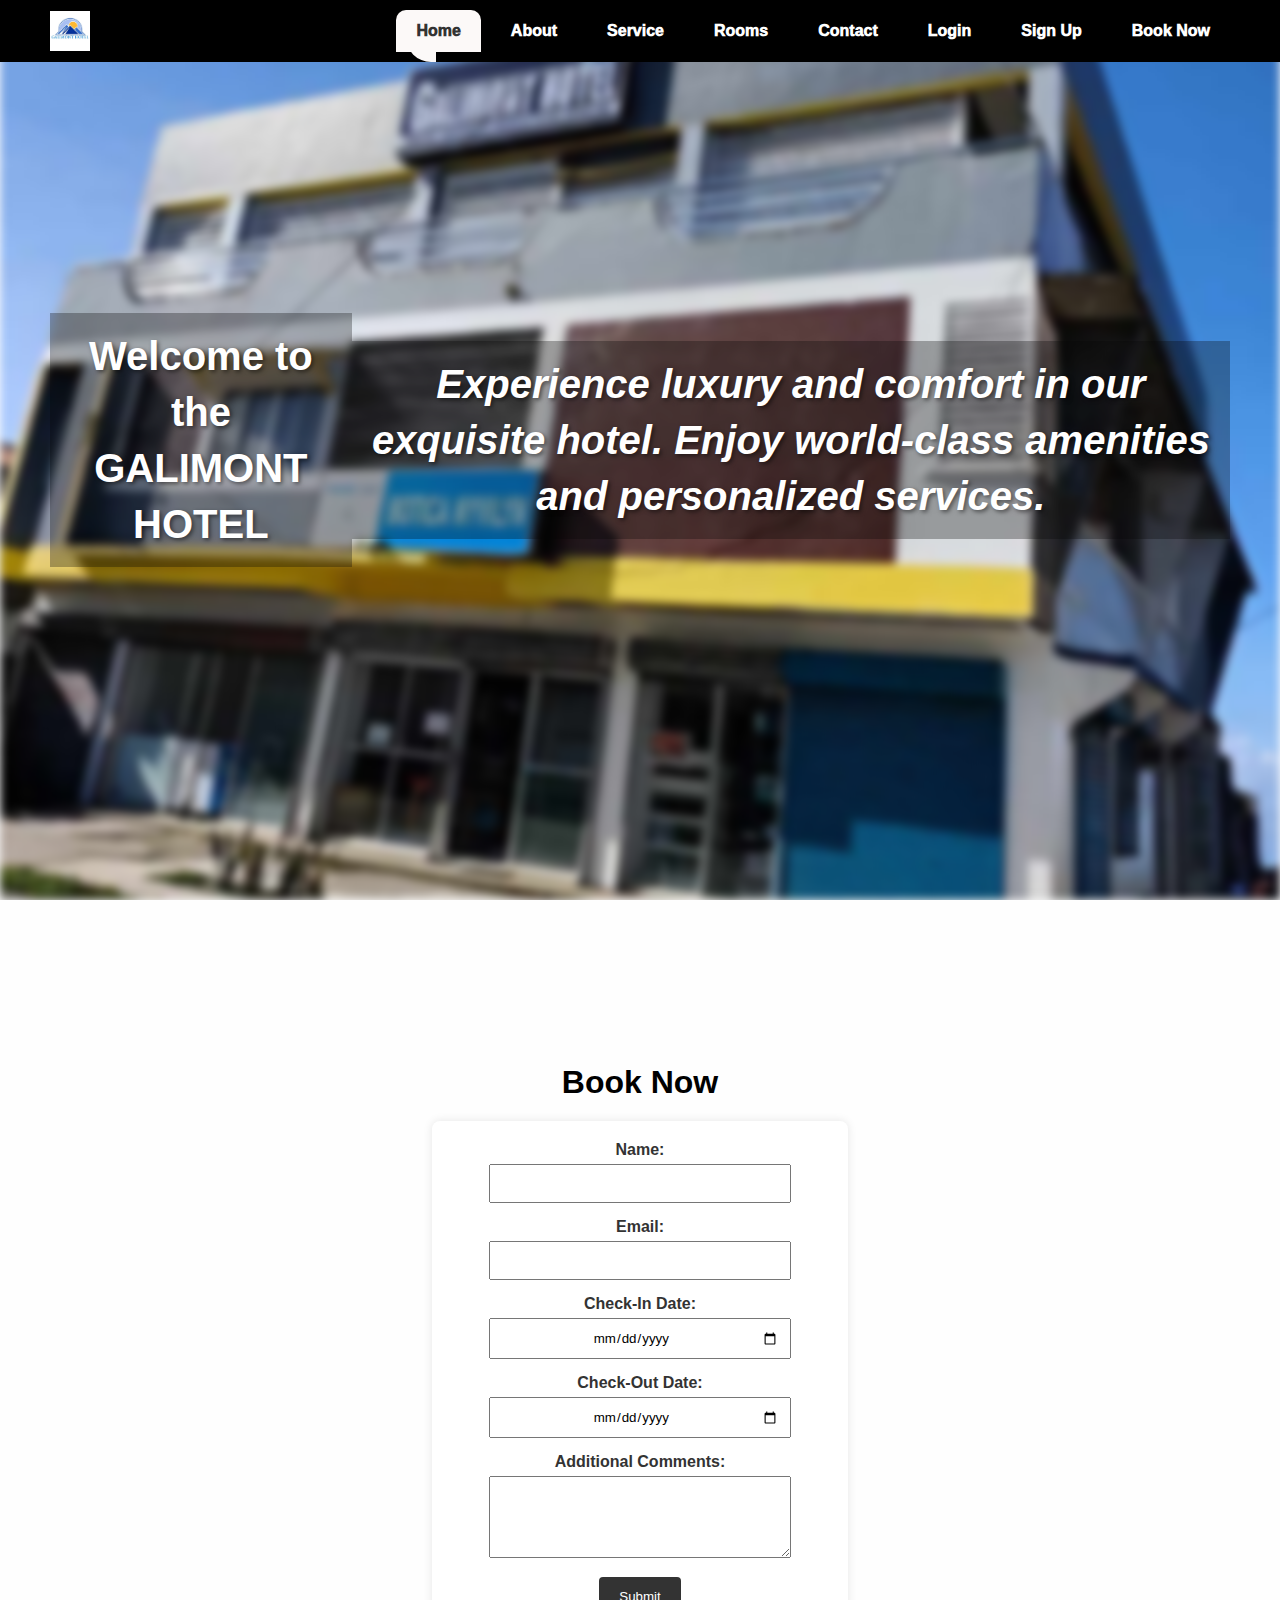
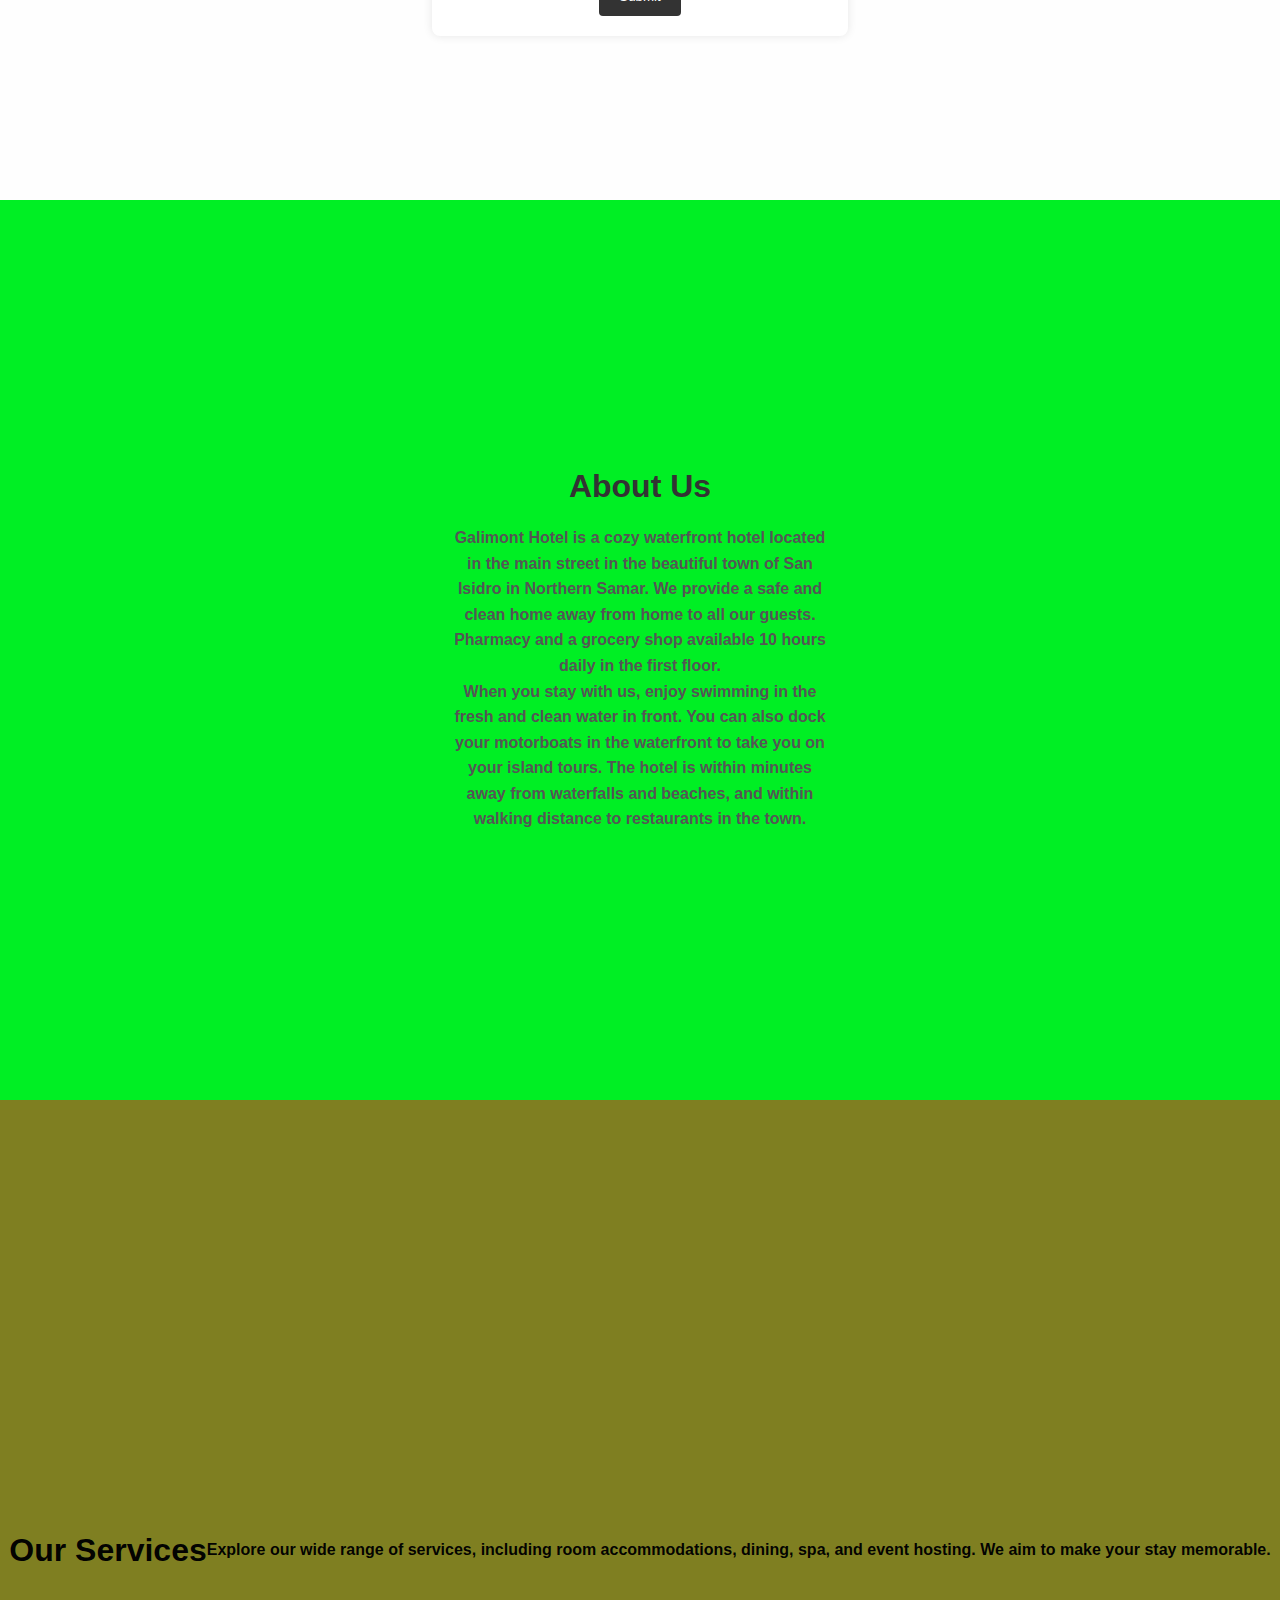
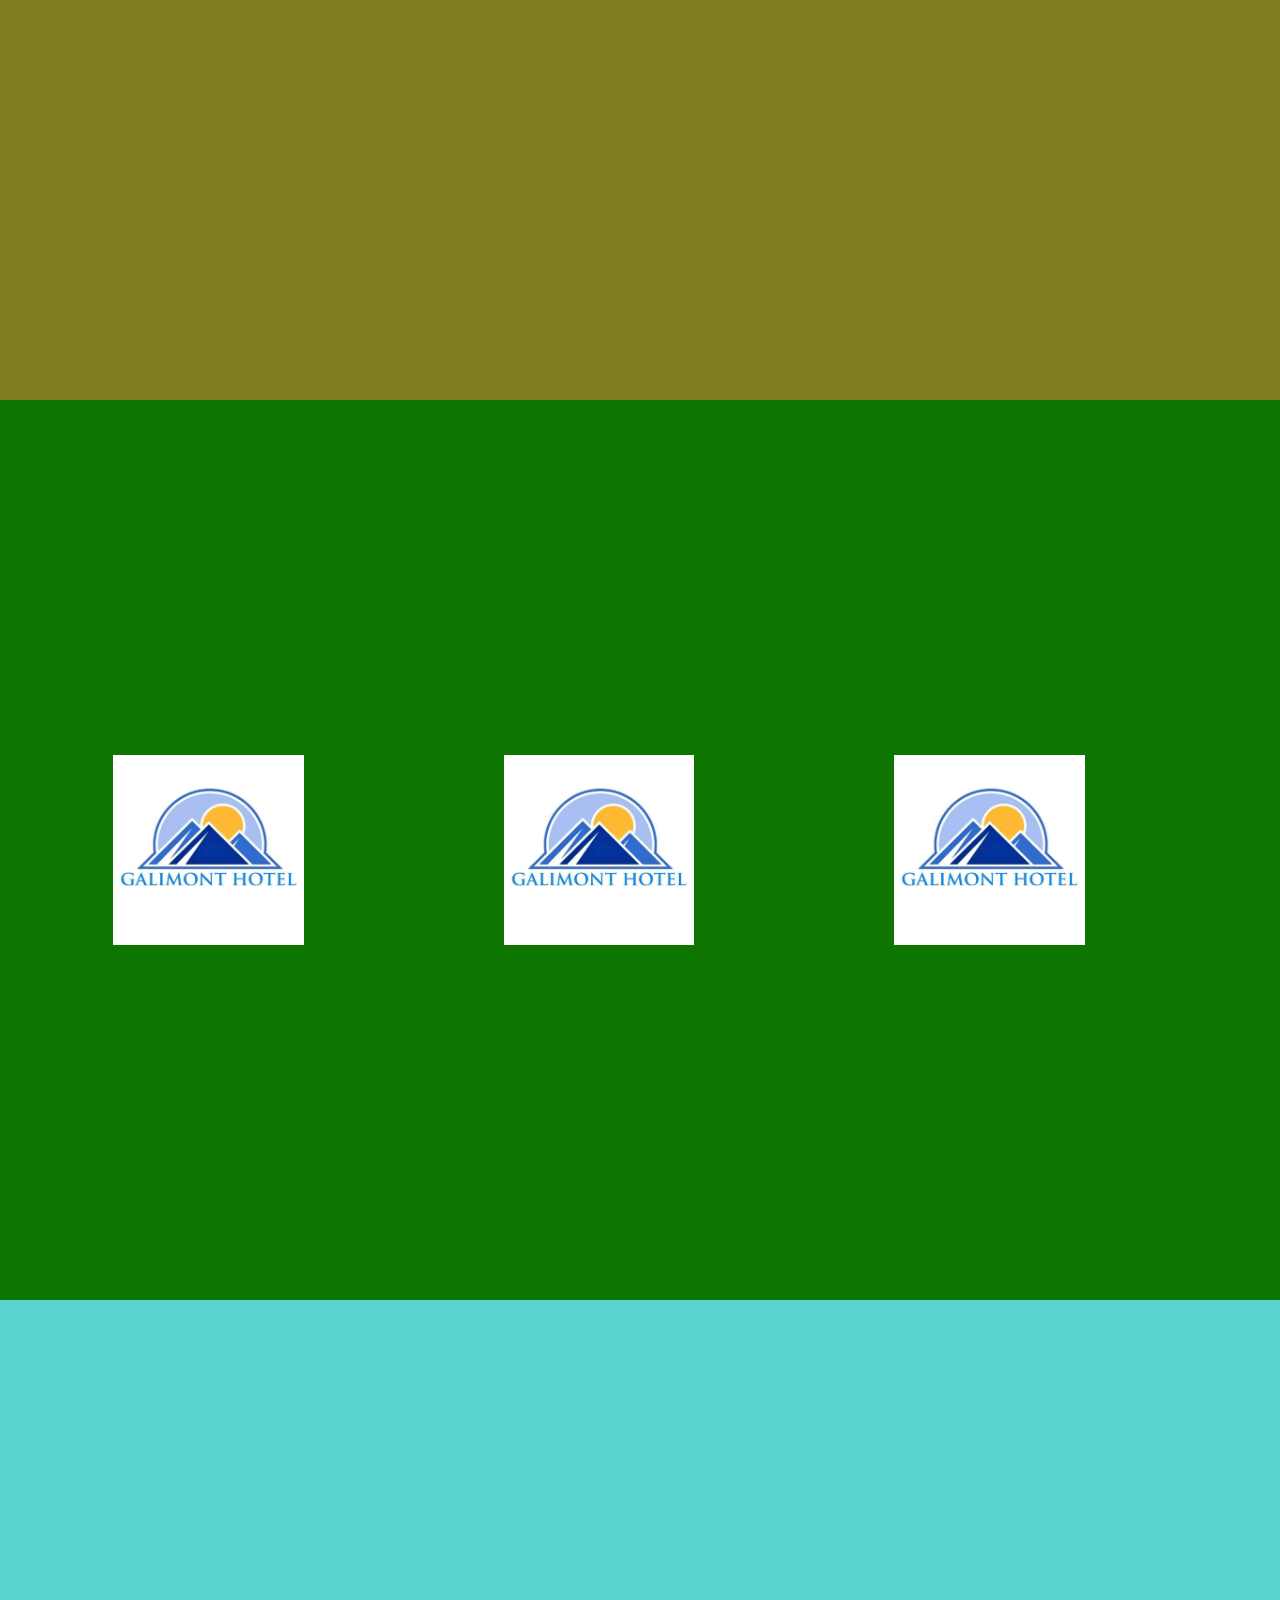
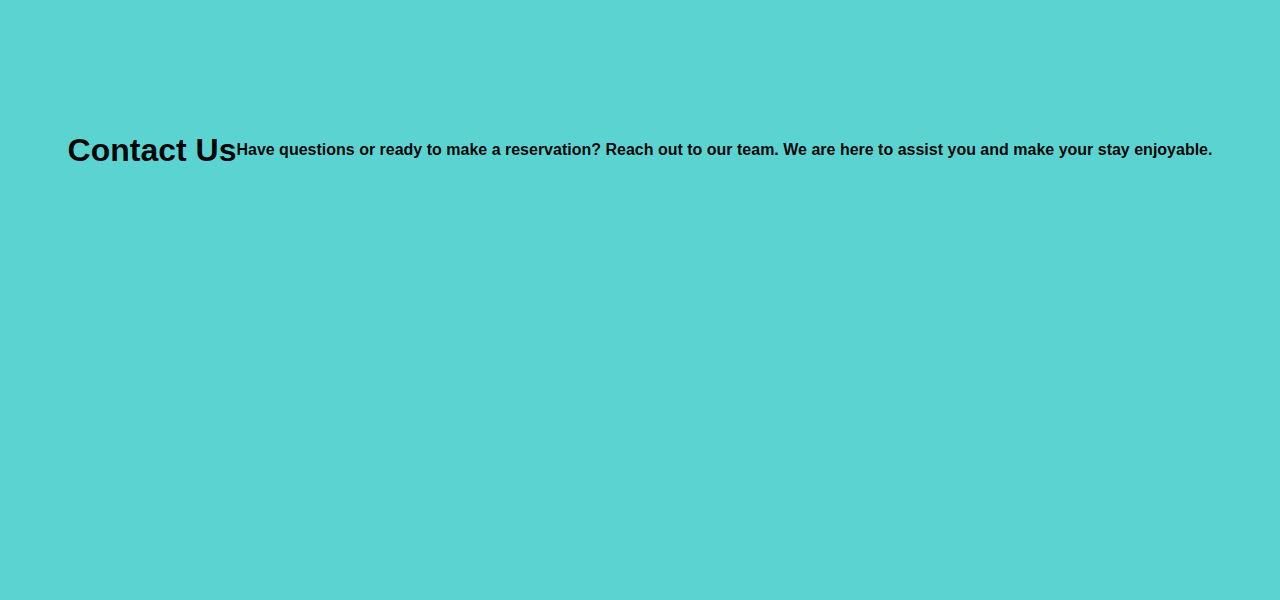
<file: Index.html>
<!DOCTYPE html>
<html lang="en">
<head>
    <meta charset="UTF-8">
    <meta name="viewport" content="width=device-width, initial-scale=1.0">
    <title>Hotel Management</title>
    <link rel="stylesheet" href="styles.css" type="text/css">
</head>
<body>
    <header>
        
        <a href="#home" class="Logo">
            <img src="logo.png" alt="Galimont Hotel Logo"></a>
        <nav>
            <a href="#home" style="--clr:#fcf9f8;" class="active">Home</a>
            <a href="#about" style="--clr:#dfbbf6;">About</a>
            <a href="#service" style="--clr:#7f7f21;">Service</a> 
            <a href="#rooms" style="--clr:#c10404ee;">Rooms</a>
            <a href="#contact" style="--clr:#5ad3d1;">Contact</a>
            <a href="login.html" class="login">Login</a>
            <a href="Signup.html" class="signup">Sign Up</a>
            <a href="#book-now" style="--clr:#02981d;" class="book-now-btn">Book Now</a>
        </nav>
    </header>
        <section id="home">
            <h1>Welcome to the GALIMONT HOTEL</h1>
            <p>Experience luxury and comfort in our exquisite hotel. Enjoy world-class amenities and personalized services.</p>
        </section>
    
    
    </section>
    <section id="book-now" style="--clr:rgb(39, 24, 24);">
    <div class="container">
        <h1 class="text-center mt-4 mb-4">Book Now</h1>
        <form action="#" method="post">

            <div class="form-row">
                <div class="form-group col-md-6">
                    <label for="name">Name:</label>
                    <input type="text" id="name" name="name" class="form-control" required>
                </div>

                <div class="form-group col-md-6">
                    <label for="email">Email:</label>
                    <input type="email" id="email" name="email" class="form-control" required>
                </div>

                <div class="form-group col-md-6">
                    <label for="check-in">Check-In Date:</label>
                    <input type="date" id="check-in" name="check-in" class="form-control" required>
                </div>

                <div class="form-group col-md-6">
                    <label for="check-out">Check-Out Date:</label>
                    <input type="date" id="check-out" name="check-out" class="form-control" required>
                </div>

                <div class="form-group col-md-12">
                    <label for="comments">Additional Comments:</label>
                    <textarea id="comments" name="comments" rows="4" class="form-control"></textarea>
                </div>

                <div class="form-group col-md-12">
                    <button class="btn btn-primary btn-block" type="submit">Submit</button>
                </div>
            </div>
        </form>
    </div>
</section>
<section id="about">
    <div class="container">
        <h1>About Us</h1>

        <p>Galimont Hotel is a cozy waterfront hotel located in the main street in the beautiful town of San Isidro in Northern Samar. We provide a safe and clean home away from home to all our guests. Pharmacy and a grocery shop available 10 hours daily in the first floor.</p>
        <p>When you stay with us, enjoy swimming in the fresh and clean water in front. You can also dock your motorboats in the waterfront to take you on your island tours. The hotel is within minutes away from waterfalls and beaches, and within walking distance to restaurants in the town.</p>
    </div>
</section>
    <section id="service" style="--clr:#7f7f21;">
        <h1>Our Services</h1>
        <p>Explore our wide range of services, including room accommodations, dining, spa, and event hosting. We aim to make your stay memorable.</p>
    </section>
    <section id="rooms" style="--clr:#0e7600;">
        <h1>Rooms</h1>
        <section class="image-section">
            <div class="container">
                <img src="logo.png" alt="Room 1" class="image">
                <div class="overlay">
                    <div class="text">Deluxe Room</div>
                </div>
            </div>
            
            <div class="container">
                <img src="logo.png" alt="Room 2" class="image">
                <div class="overlay">
                    <div class="text">Executive Suite</div>
                </div>
            </div>
          
            
            <div class="container">
                <img src="logo.png" alt="Room 3" class="image">
                <div class="overlay">
                    <div class="text">Luxury Villa</div>
                </div>
            </div>
                </div>
            </div>
        </section>
    </section>


    <section id="contact" style="--clr:#5ad3d1;">
        <h1>Contact Us</h1>
        <p>Have questions or ready to make a reservation? Reach out to our team. We are here to assist you and make your stay enjoyable.</p>
    </section>

    <script>
        let sections = document.querySelectorAll('section');
        let links = document.querySelectorAll('nav a');
        window.onscroll = () => {
            let scrollY = window.scrollY;

            sections.forEach(section => {
                let offset = section.offsetTop - 60;
                let height = section.offsetHeight;
                let id = section.getAttribute('id');

                if (scrollY >= offset && scrollY < offset + height) {
                    links.forEach(link => {
                        link.classList.remove('active');
                    });

                    document.querySelector('nav a[href="#' + id + '"]').classList.add('active');
                }
            });
        }
    </script>
</body>
</html>
</file>
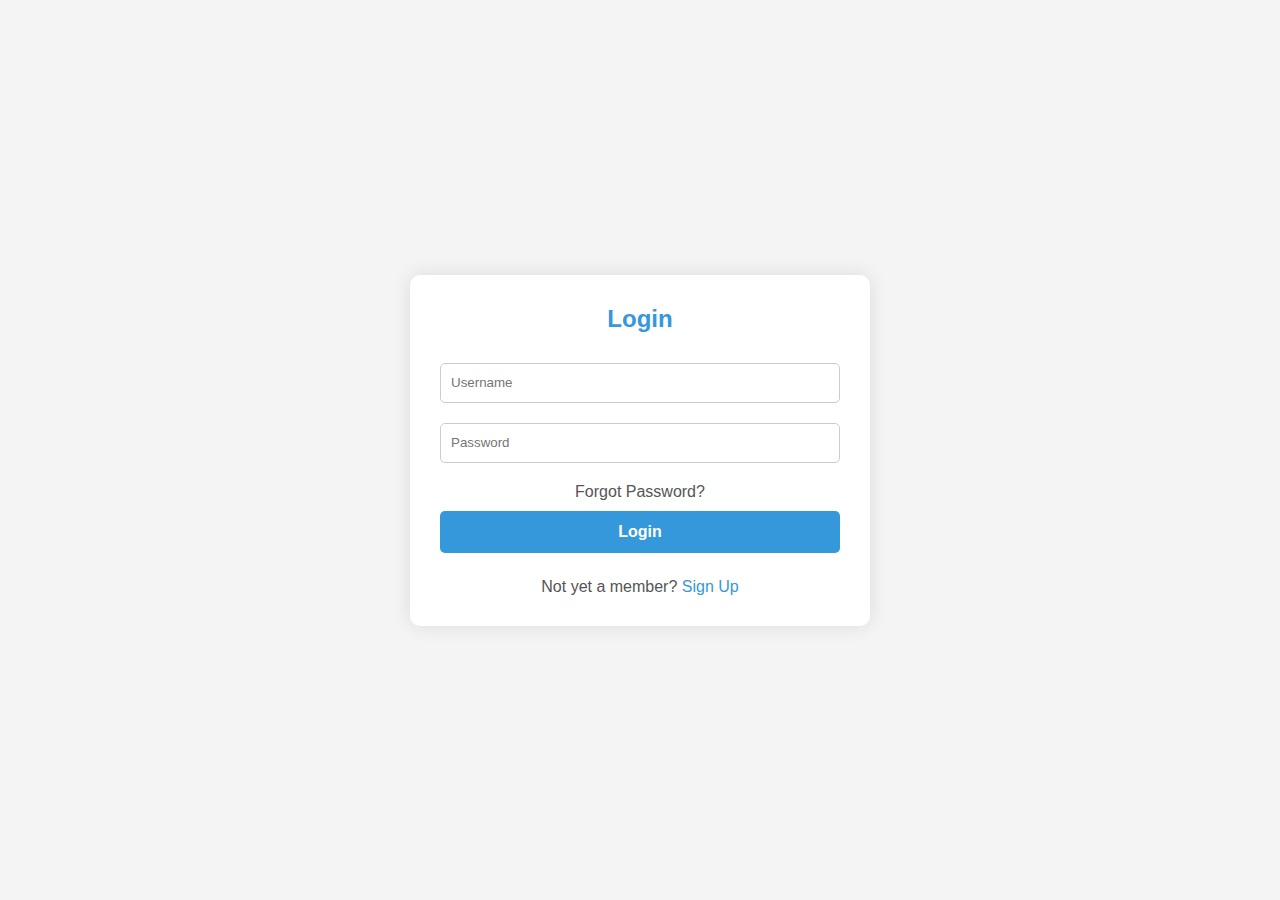
<file: login.html>
<!DOCTYPE html>
<html lang="en">
<head>
    <meta charset="UTF-8">
    <meta name="viewport" content="width=device-width, initial-scale=1.0">
    <title>Login</title>
    <style>
        body {
            margin: 0;
            padding: 0;
            font-family: 'Arial', sans-serif;
            background: #f4f4f4;
            display: flex;
            align-items: center;
            justify-content: center;
            min-height: 100vh;
        }

        #box {
            background-color: #ffffff;
            padding: 30px;
            border-radius: 10px;
            box-shadow: 0 0 20px rgba(0, 0, 0, 0.1);
            text-align: center;
            color: #333;
            max-width: 400px;
            width: 100%;
        }

        #head {
            font-size: 24px;
            font-weight: bold;
            margin-bottom: 20px;
            color: #3498db;
        }

        input[type="text"],
        input[type="password"] {
            height: 40px;
            border: 1px solid #ccc;
            padding: 10px;
            width: 100%;
            margin: 10px 0;
            border-radius: 5px;
            outline: none;
            box-sizing: border-box;
        }

        #button {
            padding: 12px;
            width: 100%;
            color: #fff;
            font-weight: bold;
            font-size: 16px;
            background-color: #3498db;
            border: none;
            margin: 10px 0;
            border-radius: 5px;
            cursor: pointer;
        }

        #button:hover {
            background-color: #267bb5;
        }

        #link,
        #link1 {
            color: #555;
            margin-top: 15px;
            display: block;
        }

        #link1 {
            margin-top: 10px;
        }

        a {
            color: #3498db;
            text-decoration: none;
        }
    </style>
</head>
<body>

    <div id="box">
        <form method="post">
            <div id="head">Login</div>
            <input type="text" name="user_name" placeholder="Username">
            <input type="password" name="password" placeholder="Password">

            <a href="forgotpass.php" id="link1">Forgot Password?</a>
            <input type="submit" value="Login" id="button">

            <div id="link">Not yet a member? <a href="signup.php">Sign Up</a></div>
        </form>
    </div>

</body>
</html>
</file>
<file: styles.css>
* {
    margin: 0;
    font-family: "poppins", sans-serif;
    padding: 0;
    box-sizing: border-box;
    scroll-behavior: smooth;
    text-align: center;
}

body {
    padding-top: 60px;
} 
#home {
    position: relative;
    color: #ffffff;
    text-align: center;
    padding: 50px;
}
#home::before {
    content: '';
    position: absolute;
    top: 0;
    left: 0;
    width: 100%;
    height: 100%;
    background-image: url('f2.jpg');
    background-size: cover; 
    background-position: center;
    background-repeat: no-repeat;
    filter: blur(5px); 
    opacity: 1; 
    z-index: -1;
}


#home h1, #home p {
    position: relative;
    z-index: 2;
    text-shadow: 2px 2px 4px rgba(0, 0, 0, 0.5); 
    font-family: 'Arial', sans-serif; 
    font-size: 2.5em; 
    line-height: 1.4; 
    margin-bottom: 20px; 
    background-color: rgba(5, 5, 5, 0.3); 
    padding: 15px;
}

#home p {
    font-style: italic; 
}

#home img {
    width: 100%;
    height: auto;
    opacity: 0.3; 
    position: absolute;
    top: 0;
    left: 0;
    z-index: -2;
}



section {
    width: 100%;
    height: 100vh;
    display: flex;
    justify-content: center;
    align-items: center;
    font-size: 100%;
    font-weight: 800;
    color: rgba(0, 0, 0, 0.985);
    background-color: var(--clr);
}
header {
    position: fixed;
    top: 0;
    width: 100%;
    background: rgba(51, 51, 51, 0.8);
    display: flex;
    justify-content: space-between;
    align-items: center;
    padding: 10px 50px;
    z-index: 1000;
    transition: 0.3s;
}

header:hover {
    background: rgb(0, 0, 0);
}

.logo {
    padding: 0;
    color: #fff;
    font-weight: 700;
    font-size: 2em;
    text-decoration: none;
}

header nav {
    display: flex;
    gap: 10px;
}

header nav a {
    position: relative;
    text-decoration: none;
    padding: 12px 20px;
    color: #ffffff;
    font-weight: 1000;

}

header nav a.active {
    background: var(--clr);
    color: #333;
    border-top-right-radius: 10px;
    border-top-left-radius: 10px;
}

header nav a.active::after {
    content: "";
    position: absolute;
    bottom: 0;
    width: 20px;
    height: 20px;
    background: transparent;
    border-bottom-left-radius: 20px;
}

header nav a.active::before {
    left: 20px;
    box-shadow: 5px 5px 0 5px var(--clr);
}

header nav a.active::after {
    right: -20px;
    box-shadow: -5px 5px 0 5px var(--clr);
}
header nav a.active::before,
header nav a.active::after {
    left: 20px;
    box-shadow: 5px 5px 0 5px var(--clr);
    transition: box-shadow 0.3s ease; 
}

header nav a.active::after {
    right: -20px;
    box-shadow: -5px 5px 0 5px var(--clr);
    transition: box-shadow 0.3s ease; 
}


.Logo {
    display: flex;
    align-items: center;
    text-decoration: none;
    color: #000;
}

.Logo img {
    width: 40px; 
    height: auto; 
    margin-right: 10px; 
}


.Logo span {
    font-size: 18px;
    font-weight: bold;
}
 #rooms {
            --clr: #39b045;
        }

        #rooms h1 {
            text-align: center;
            color: var(--clr);
            text-align: center;
        }

        .image-section {
            display: flex;
            justify-content: space-between;
            flex-wrap: wrap;
        }

        .container {
            position: relative;
            width: calc(33.33% - 10px);
            margin-bottom: 20px;
        }

        .image {
            display: block;
            width: 100%;
            height: auto;
        }

        .overlay {
            position: absolute;
            bottom: 50%;
            left: 0;
            right: 0;
            background-color: var(--clr);
            overflow: hidden;
            width: 100%;
            height: 0;
            transition: .5s ease;
        }

        .container:hover .overlay {
            bottom: 0;
            height: 100%;
        }

        .text {
            white-space: nowrap;
            color: #fff;
            font-size: 14px;
            position: absolute;
            overflow: hidden;
            top: 50%;
            left: 50%;
            transform: translate(-50%, -50%);
            -ms-transform: translate(-50%, -50%);
        }

.image-section {
    display: flex;
    justify-content: space-between;
    flex-wrap: wrap;
}

.container {
    position: relative;
    width: calc(33.33% - 10px);
    margin-bottom: 20px;
}

.image {
    display: block;
    width: 100%;
    height: auto;
}

.overlay {
    position: absolute;
    bottom: 50%;
    left: 0;
    right: 0;
    background-color: var(--clr);
    overflow: hidden;
    width: 100%;
    height: 0;
    transition: .5s ease;
}

.container:hover .overlay {
    bottom: 0;
    height: 100%;
}

.text {
    white-space: nowrap;
    color: #fff;
    font-size: 14px;
    position: absolute;
    overflow: hidden;
    top: 50%;
    left: 50%;
    transform: translate(-50%, -50%);
    -ms-transform: translate(-50%, -50%);
}
.image-section {
    display: flex;
    justify-content: space-between;
    flex-wrap: wrap;
}

.container {
    position: relative;
    width: calc(33.33% - 10px);
    margin-bottom: 20px; 
}

.image {
    display: block;
    width: 50%; 
    max-width: 50%; 
    height: auto;
}

.overlay {
    position: absolute;
    bottom: 50%;
    left: 0;
    right: 0;
    background-color: var(--clr);
    overflow: hidden;
    width: 50%;
    height: 0;
    transition: .5s ease;
}

.container:hover .overlay {
    bottom: 0;
    height: 100%;
}

.text {
    white-space: nowrap;
    color: rgb(0, 0, 0);
    font-size: 14px;
    position: absolute;
    overflow: hidden;
    top: 50%;
    left: 50%;
    transform: translate(-50%, -50%);
    -ms-transform: translate(-50%, -50%);
}

body {
    font-family: "Arial", sans-serif;
    margin: 0;
}

.container {
    max-width: 50px;
    margin: 0 auto;
}

#book-now {
    background-color: rgb(254, 254, 254);
    color: #000000;
    padding: 25px 0;
    text-align: center;
}

#book-now h1 {
    font-size: 2em;
    margin-bottom: 20px;
}

form {
    background-color: #fff;
    padding: 20px;
    border-radius: 8px;
    box-shadow: 0 0 10px rgba(0, 0, 0, 0.1);
}

label {
    display: block;
    margin-bottom: 5px;
    color: #333;
}

input,
textarea {
    width: 80%;
    padding: 10px;
    margin-bottom: 15px;
    box-sizing: border-box;
}

select {
    width: 80%;
    padding: 10px;
    margin-bottom: 15px;
    box-sizing: border-box;
}

button {
    background-color: #333;
    color: #fff;
    padding: 12px 20px;
    border: none;
    border-radius: 4px;
    cursor: pointer;
}

button:hover {
    opacity: 0.8;
}

body {
    font-family: "Arial", sans-serif;
    margin: 0;
    padding: 0;
}

.container {
    max-width: 800px;
    margin: 0 auto;
}

#about {
    background-color: #00ef24;
    padding: 50px;
}

#about h1 {
    font-size: 2em;
    color: #333;
    margin-bottom: 20px;
}

#about p {
    font-size: 16px;
    line-height: 1.6;
    color: #555;
}
</file>
